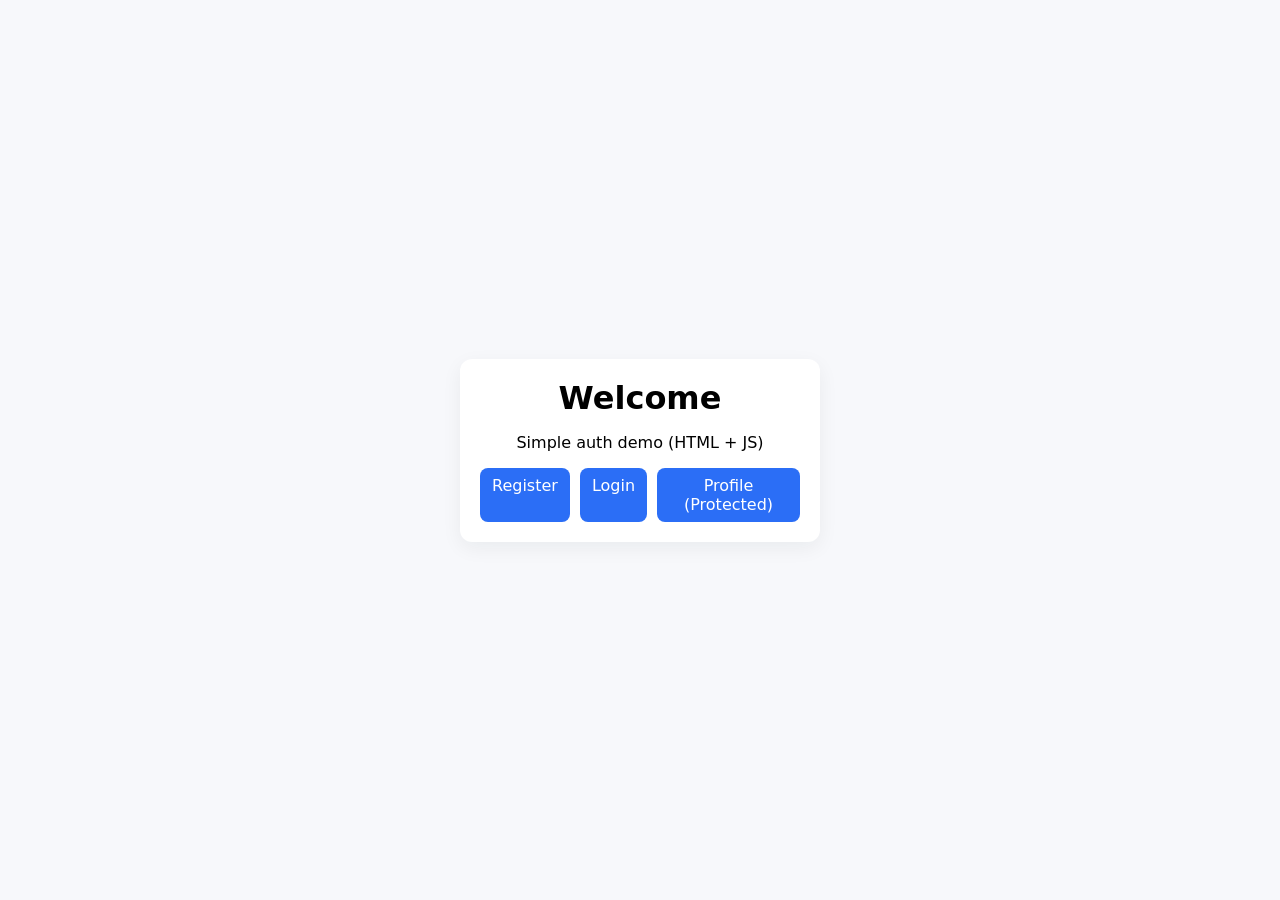
<file: index.html>
<!doctype html>
<html lang="en">
<head>
  <meta charset="utf-8" />
  <meta name="viewport" content="width=device-width,initial-scale=1" />
  <title>Auth App - Home</title>
  <link rel="stylesheet" href="styles.css" />
</head>
<body>
  <main class="card center">
    <h1>Welcome</h1>
    <p>Simple auth demo (HTML + JS)</p>
    <div class="buttons">
      <a class="btn" href="register.html">Register</a>
      <a class="btn" href="login.html">Login</a>
      <a class="btn" href="profile.html">Profile (Protected)</a>
    </div>
  </main>
</body>
</html>
</file>
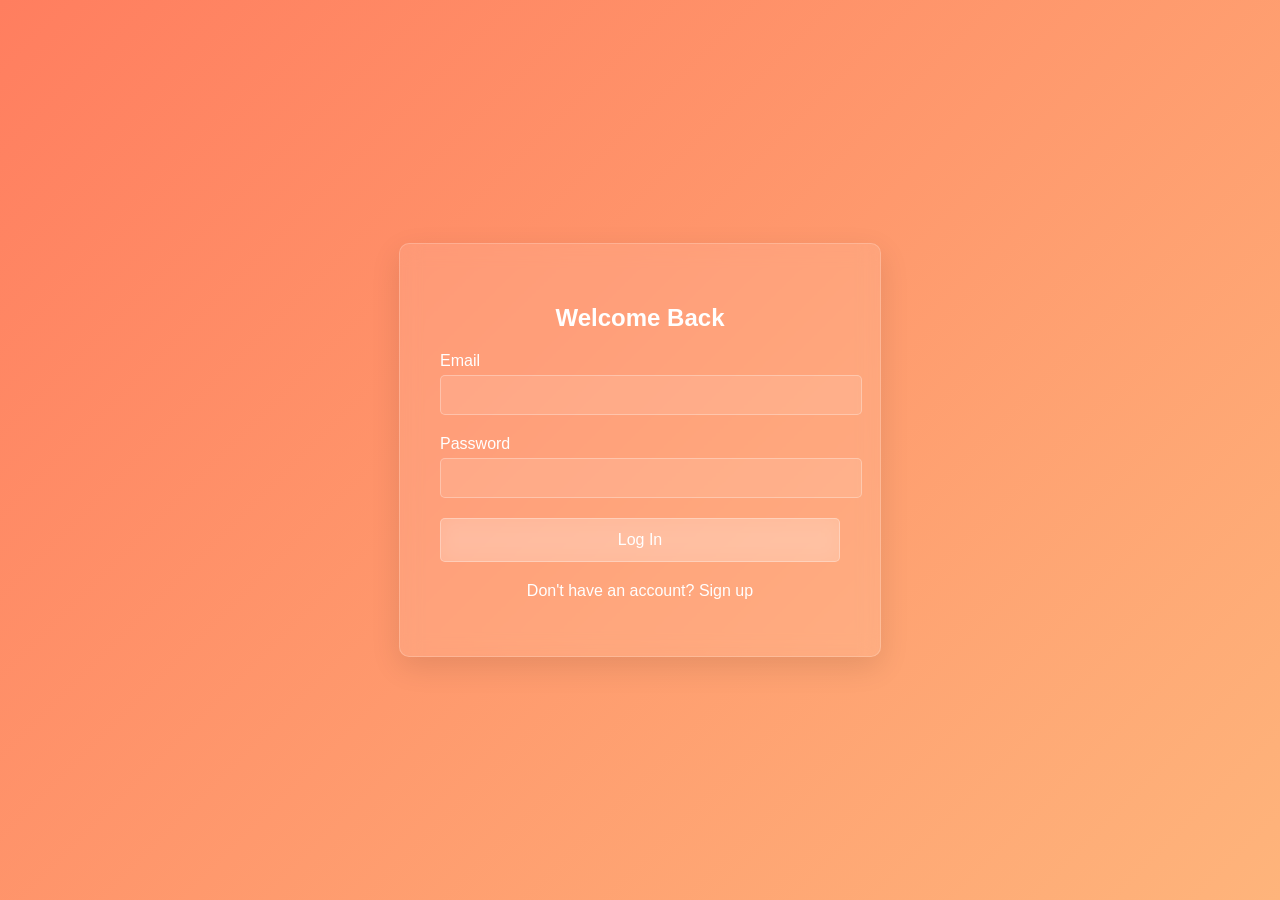
<file: login.html>
<!DOCTYPE html>
<html lang="en">
<head>
    <meta charset="UTF-8">
    <meta name="viewport" content="width=device-width, initial-scale=1.0">
    <title>Beautiful Login Page</title>
    <style>
        body {
            font-family: 'Arial', sans-serif;
            background: linear-gradient(135deg, #ff7e5f 0%, #feb47b 100%);
            display: flex;
            justify-content: center;
            align-items: center;
            height: 100vh;
            margin: 0;
        }

        .login-container {
            background: rgba(255, 255, 255, 0.1);
            backdrop-filter: blur(10px);
            -webkit-backdrop-filter: blur(10px);
            padding: 40px;
            border-radius: 10px;
            box-shadow: 0 10px 30px rgba(0, 0, 0, 0.1);
            width: 100%;
            max-width: 400px;
            text-align: center;
            animation: fadeIn 0.5s ease-in;
            border: 1px solid rgba(255, 255, 255, 0.2);
        }

        @keyframes fadeIn {
            from { opacity: 0; transform: translateY(-20px); }
            to { opacity: 1; transform: translateY(0); }
        }

        h2 {
            margin-bottom: 20px;
            color: #fff;
        }

        .input-group {
            margin-bottom: 20px;
            text-align: left;
        }

        label {
            display: block;
            margin-bottom: 5px;
            color: #fff;
        }

        input {
            width: 100%;
            padding: 10px;
            border: 1px solid rgba(255, 255, 255, 0.3);
            border-radius: 5px;
            font-size: 16px;
            background: rgba(255, 255, 255, 0.1);
            color: #fff;
            transition: border-color 0.3s;
        }

        input::placeholder {
            color: rgba(255, 255, 255, 0.7);
        }

        input:focus {
            border-color: #fff;
            outline: none;
        }

        button {
            width: 100%;
            padding: 12px;
            background: rgba(255, 255, 255, 0.2);
            backdrop-filter: blur(10px);
            -webkit-backdrop-filter: blur(10px);
            color: #fff;
            border: 1px solid rgba(255, 255, 255, 0.3);
            border-radius: 5px;
            font-size: 16px;
            cursor: pointer;
            transition: all 0.3s;
        }

        button:hover {
            background: rgba(255, 255, 255, 0.3);
            transform: translateY(-2px);
        }

        p {
            margin-top: 20px;
            color: #fff;
        }

        a {
            color: #fff;
            text-decoration: none;
        }

        a:hover {
            text-decoration: underline;
        }
    </style>
</head>
<body>
    <div class="login-container">
        <h2>Welcome Back</h2>
        <form id="loginForm">
            <div class="input-group">
                <label for="email">Email</label>
                <input type="email" id="email" required>
            </div>
            <div class="input-group">
                <label for="password">Password</label>
                <input type="password" id="password" required>
            </div>
            <button type="submit">Log In</button>
        </form>
        <p>Don't have an account? <a href="#">Sign up</a></p>
    </div>
    <script>
        document.getElementById('loginForm').addEventListener('submit', function(event) {
            event.preventDefault();
            
            const email = document.getElementById('email').value;
            const password = document.getElementById('password').value;
            
            if (!email || !password) {
                alert('Please fill in all fields.');
                return;
            }
            
            // Simulate login (replace with real API call)
            alert('Login successful! (This is a demo)');
            
            // Redirect or handle success here
            // window.location.href = '/dashboard';
        });
    </script>
</body>
</html>
</file>
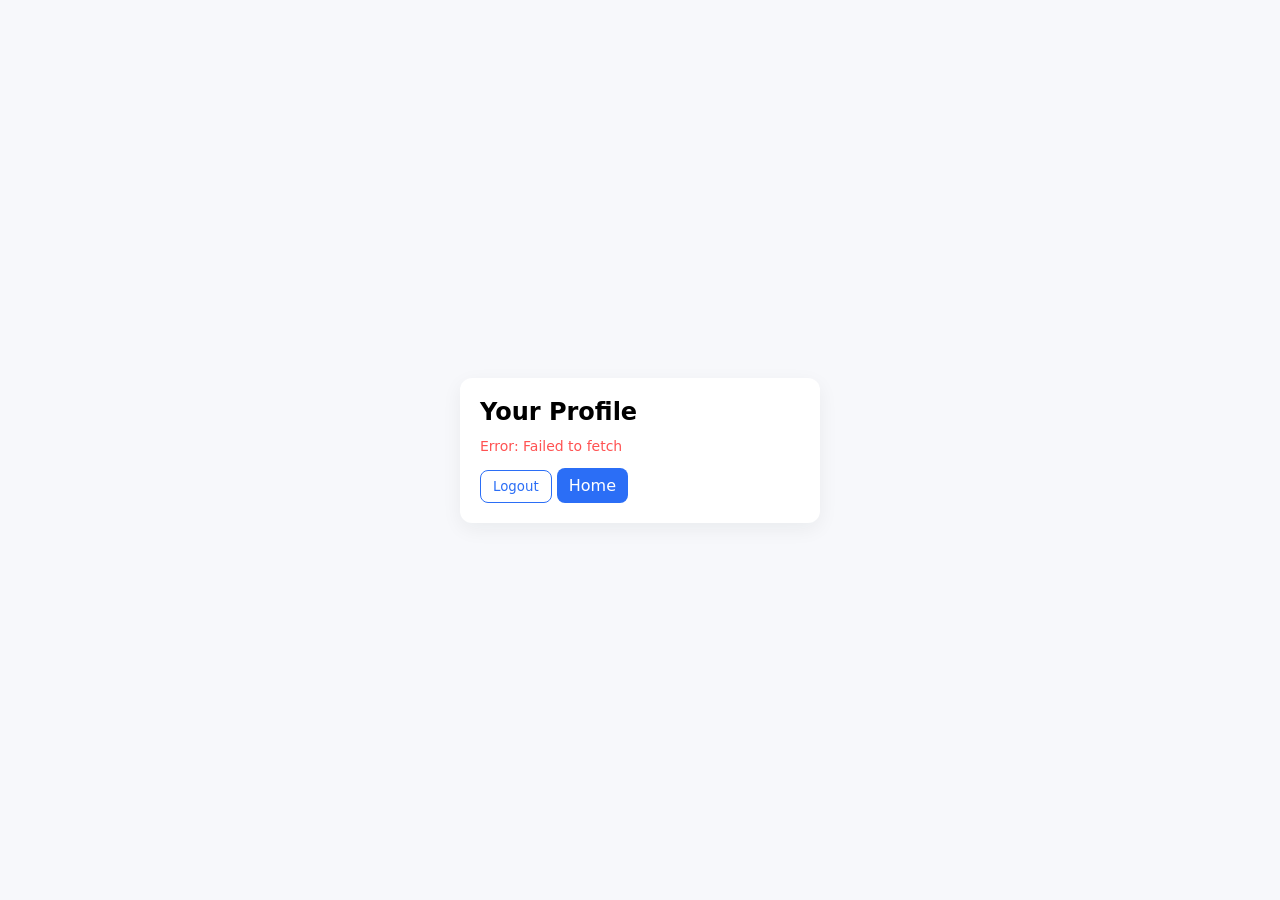
<file: profile.html>
<!doctype html>
<html lang="en">
<head>
  <meta charset="utf-8" />
  <meta name="viewport" content="width=device-width,initial-scale=1" />
  <title>Profile</title>
  <link rel="stylesheet" href="styles.css" />
</head>
<body>
  <main class="card">
    <h2>Your Profile</h2>
    <div id="content">Loading...</div>
    <div style="margin-top:14px">
      <button id="logoutBtn" class="btn outline">Logout</button>
      <a class="btn" href="index.html">Home</a>
    </div>
  </main>

  <script src="app.js"></script>
  <script>
    const content = document.getElementById('content');
    const logoutBtn = document.getElementById('logoutBtn');

    async function loadProfile() {
      try {
        const res = await apiCall('/profile', 'GET');
        if (res.user) {
          content.innerHTML = `
            <p><strong>Email:</strong> ${escapeHtml(res.user.email)}</p>
            <p><strong>ID:</strong> ${escapeHtml(res.user.id || res.user._id || '')}</p>
            <p><em>Token is stored in an HTTP-only cookie and not accessible via JS.</em></p>
          `;
        } else {
          // if unauthorized, server should return 401 or message
          content.innerHTML = `<p class="msg error">Not authorized. Redirecting to login...</p>`;
          setTimeout(() => window.location = 'login.html', 1200);
        }
      } catch (err) {
        content.innerHTML = `<p class="msg error">Error: ${escapeHtml(err.message || 'Network error')}</p>`;
      }
    }

    logoutBtn.addEventListener('click', async () => {
      try {
        await apiCall('/auth/logout', 'POST');
      } catch (e) {
        // ignore; still redirect
      } finally {
        window.location = 'login.html';
      }
    });

    loadProfile();
  </script>
</body>
</html>
</file>
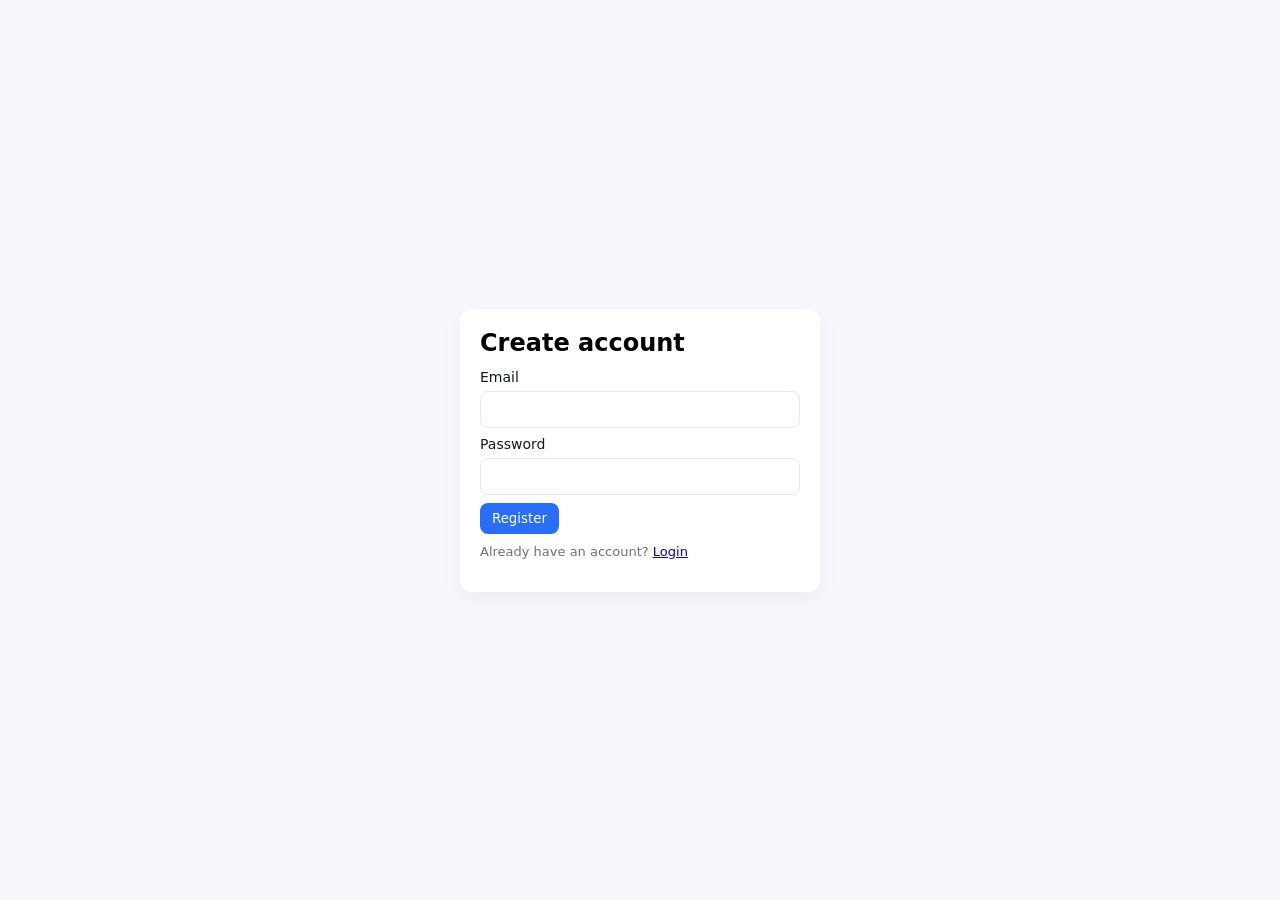
<file: register.html>
<!doctype html>
<html lang="en">
<head>
  <meta charset="utf-8" />
  <meta name="viewport" content="width=device-width,initial-scale=1" />
  <title>Register</title>
  <link rel="stylesheet" href="styles.css" />
</head>
<body>
  <main class="card">
    <h2>Create account</h2>
    <form id="registerForm">
      <label>Email
        <input id="email" type="email" required />
      </label>
      <label>Password
        <input id="password" type="password" required minlength="6" />
      </label>
      <button type="submit" class="btn">Register</button>
    </form>
    <p class="muted">Already have an account? <a href="login.html">Login</a></p>
    <div id="msg" class="msg"></div>
  </main>

  <script src="app.js"></script>
  <script>
    const registerForm = document.getElementById('registerForm');
    const msg = document.getElementById('msg');

    registerForm.addEventListener('submit', async (e) => {
      e.preventDefault();
      msg.textContent = '';

      const email = document.getElementById('email').value.trim();
      const password = document.getElementById('password').value;

      try {
        const res = await apiCall('/auth/register', 'POST', { email, password });
        if (res.message) {
          msg.textContent = res.message;
          msg.className = 'msg success';
          // auto-redirect to login after short pause
          setTimeout(() => window.location = 'login.html', 900);
        } else {
          msg.textContent = res.error || JSON.stringify(res);
          msg.className = 'msg error';
        }
      } catch (err) {
        msg.textContent = err.message || 'Network error';
        msg.className = 'msg error';
      }
    });
  </script>
</body>
</html>
</file>
<file: styles.css>
:root {
  --bg: #f7f8fb;
  --card: #ffffff;
  --accent: #2b6ef6;
  --muted: #6b7280;
  --danger: #ff5252;
  --success: #16a34a;
}

* { box-sizing: border-box; font-family: Inter, system-ui, Arial, sans-serif; }
body { background: var(--bg); margin: 0; min-height: 100vh; display: flex; align-items: center; justify-content: center; padding: 24px; }

.card { width: 360px; background: var(--card); border-radius: 12px; padding: 20px; box-shadow: 0 6px 20px rgba(22, 28, 37, 0.06); }
.center { text-align:center; }
h1, h2 { margin: 0 0 12px 0; }
label { display:block; font-size: 14px; color: #111827; margin-bottom: 8px; }
input { width: 100%; padding: 10px 12px; margin-top: 6px; border-radius: 8px; border: 1px solid #e6e9ef; }
.btn { display:inline-block; background: var(--accent); color: #fff; padding: 8px 12px; border-radius: 8px; text-decoration: none; border: none; cursor: pointer; }
.btn.outline { background: transparent; color: var(--accent); border: 1px solid var(--accent); }
.buttons { display:flex; gap:10px; justify-content:center; margin-top:12px; }
.muted { color: var(--muted); font-size: 13px; margin-top: 10px; }
.msg { margin-top: 12px; font-size: 14px; }
.msg.success { color: var(--success); }
.msg.error { color: var(--danger); }
</file>
